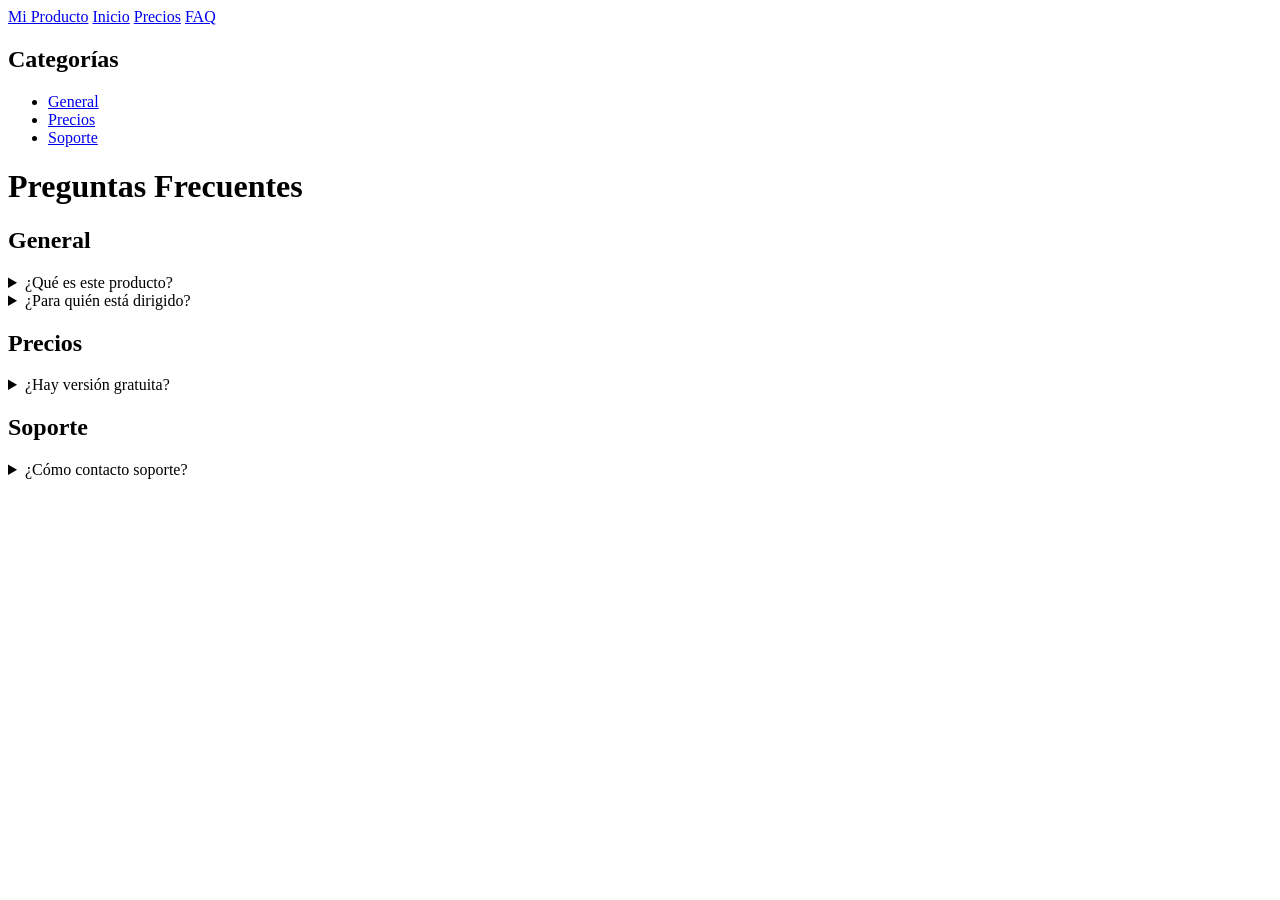
<file: faq.html>
<!doctype html>
<html lang="en">
  <head>
    <meta charset="UTF-8" />
    <meta name="viewport" content="width=device-width, initial-scale=1.0" />
    <title>FAQ</title>
  </head>
  <body class="faq-layout">
    <header>
      <nav>
        <a href="index.html" class="logo">Mi Producto</a>
        <a href="index.html">Inicio</a>
        <a href="precios.html">Precios</a>
        <a href="faq.html">FAQ</a>
      </nav>
    </header>

    <nav class="faq-nav">
      <h2>Categorías</h2>
      <ul>
        <li><a href="#general">General</a></li>
        <li><a href="#precios">Precios</a></li>
        <li><a href="#soporte">Soporte</a></li>
      </ul>
    </nav>

    <main class="faq-main">
      <h1>Preguntas Frecuentes</h1>

      <section id="general">
        <h2>General</h2>
        <details>
          <summary>¿Qué es este producto?</summary>
          <p>Una descripción adaptada a tu producto.</p>
        </details>
        <details>
          <summary>¿Para quién está dirigido?</summary>
          <p>Otra pregunta y respuesta.</p>
        </details>
      </section>

      <section id="precios">
        <h2>Precios</h2>
        <details>
          <summary>¿Hay versión gratuita?</summary>
          <p>Sí, el plan Free incluye...</p>
        </details>
      </section>

      <section id="soporte">
        <h2>Soporte</h2>
        <details>
          <summary>¿Cómo contacto soporte?</summary>
          <p>Vía email o chat...</p>
        </details>
      </section>
    </main>

    <footer>
      <!-- Reusa el footer del index -->
    </footer>
  </body>
</html>
</file>
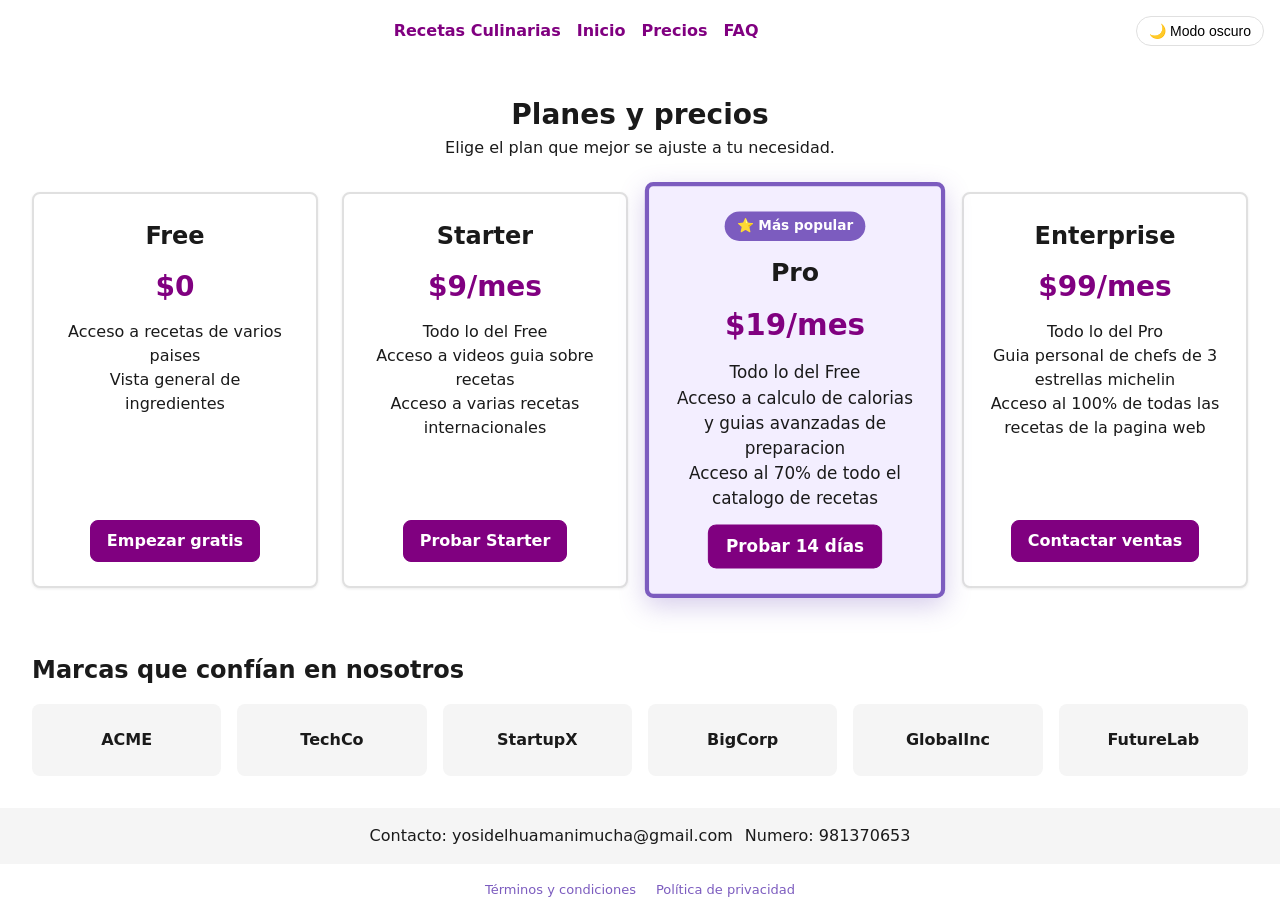
<file: precios.html>
<!doctype html>
<html lang="es">
  <head>
    <link rel="stylesheet" href="css/styles.css" />
    <meta charset="UTF-8" />
    <title>Precios - Recetas Culinarias</title>
  </head>
  <body>
    <header id="inicio">
      <nav>
        <a href="index.html" class="logo">Recetas Culinarias</a>
        <a href="index.html">Inicio</a>
        <a href="precios.html">Precios</a>
        <a href="faq.html">FAQ</a>
      </nav>
      <button id="toggle-tema" onclick="toggleTema()">🌙 Modo oscuro</button>
    </header>

    <main>
      <section id="precios">
        <div id="content-precios">
          <h1>Planes y precios</h1>
          <p>Elige el plan que mejor se ajuste a tu necesidad.</p>
        </div>
        <div class="planes">
          <article class="plan">
            <h2>Free</h2>
            <p class="precio">$0</p>
            <ul>
              <li>Acceso a recetas de varios paises</li>
              <li>Vista general de ingredientes</li>
            </ul>
            <a href="#" class="btn">Empezar gratis</a>
          </article>
          <article class="plan">
            <h2>Starter</h2>
            <p class="precio">$9/mes</p>
            <ul>
              <li>Todo lo del Free</li>
              <li>Acceso a videos guia sobre recetas</li>
              <li>Acceso a varias recetas internacionales</li>
            </ul>
            <a href="#" class="btn">Probar Starter</a>
          </article>
          <article class="plan plan-popular">
            <span class="badge">⭐ Más popular</span>
            <h2>Pro</h2>
            <p class="precio">$19/mes</p>
            <ul>
              <li>Todo lo del Free</li>
              <li>Acceso a calculo de calorias y guias avanzadas de preparacion</li>
              <li>Acceso al 70% de todo el catalogo de recetas</li>
            </ul>
            <a href="#" class="btn">Probar 14 días</a>
          </article>
          <article class="plan">
            <h2>Enterprise</h2>
            <p class="precio">$99/mes</p>
            <ul>
              <li>Todo lo del Pro</li>
              <li>Guia personal de chefs de 3 estrellas michelin</li>
              <li>Acceso al 100% de todas las recetas de la pagina web</li>
            </ul>
            <a href="#" class="btn">Contactar ventas</a>
          </article>
        </div>
      </section>
      <section class="clientes">
        <h2>Marcas que confían en nosotros</h2>
        <div class="logos">
          <div class="logo-cliente">ACME</div>
          <div class="logo-cliente">TechCo</div>
          <div class="logo-cliente">StartupX</div>
          <div class="logo-cliente">BigCorp</div>
          <div class="logo-cliente">GlobalInc</div>
          <div class="logo-cliente">FutureLab</div>
        </div>
      </section>
    </main>

    <footer>
      <p>Contacto: yosidelhuamanimucha@gmail.com</p>
      <p>Numero: 981370653</p>
    </footer>
    <div class="footer-legal">
      <a href="#">Términos y condiciones</a>
      <a href="#">Política de privacidad</a>
    </div>

    <script src="script.js"></script>
  </body>
</html>
</file>
<file: css/styles.css>
* {
  margin: 0;
  padding: 0;
  box-sizing: border-box;
}
 
/* ===== VARIABLES ===== */
:root {
  --color-primary: #1a1a1a;
  --color-accent: #0066cc;
  --color-text: #1a1a1a;
  --color-bg: #ffffff;
  --color-bg-soft: #f5f5f5;
  --color-border: #e0e0e0;
  --color-purple: purple;
  --color-purple-dark: #5a3d9a;
  --color-purple-mid: #7c5cbf;
  --font-text: system-ui, -apple-system, sans-serif;
  --font-size: 16px;
  --font-size-title: 28px;
  --space-sm: 8px;
  --space-md: 16px;
  --space-lg: 32px;
  --radius: 8px;
  --shadow-sm: 0 1px 3px rgba(0,0,0,0.08);
  --shadow-md: 0 4px 12px rgba(0,0,0,0.12);
}
 
/* ===== BODY ===== */
body {
  font-family: var(--font-text);
  font-size: var(--font-size);
  line-height: 1.5;
  background-color: var(--color-bg);
  color: var(--color-text);
  transition: background-color 0.3s, color 0.3s;
}
 
h1 {
  font-size: var(--font-size-title);
}
 
/* ===== HEADER ===== */
header {
  display: grid;
  grid-template-areas: "logo nav boton";
  grid-template-columns: auto 1fr auto;
  align-items: center;
  padding: var(--space-md);
  gap: var(--space-md);
}
 
header .logo {
  grid-area: logo;
}
 
header nav {
  grid-area: nav;
  display: flex;
  gap: var(--space-md);
  justify-content: center;
}
 
#toggle-tema {
  grid-area: boton;
  cursor: pointer;
  padding: 6px 12px;
  border-radius: 20px;
  border: 1px solid var(--color-border);
  background: transparent;
  font-size: 14px;
}
 
nav a {
  text-decoration: none;
  color: var(--color-purple);
  font-weight: 700;
}
 
nav a:hover {
  color: var(--color-accent);
}
 
/* ===== HERO ===== */
#hero {
  display: flex;
  flex-direction: column;
  align-items: center;
  gap: var(--space-lg);
  padding: var(--space-lg);
  text-align: center;
}
 
#hero img {
  max-width: 100%;
  height: auto;
}
 
/* ===== TARJETAS ===== */
#caracteristicas {
  padding: var(--space-lg);
}
 
.cards {
  display: flex;
  flex-wrap: wrap;
  flex-direction: column;
  gap: var(--space-md);
  margin-top: var(--space-md);
}
 
.card {
  flex-basis: auto;
  flex-grow: 1;
  padding: var(--space-md);
  border: 3px solid var(--color-purple);
  border-radius: var(--radius);
  background: #2d2d2d;
  box-shadow: var(--shadow-sm);
  transition: box-shadow 0.2s, transform 0.2s;
  cursor: pointer;
}
 
.card:hover {
  transform: translateY(-6px);
  box-shadow: var(--shadow-md);
}
 
/* ===== GALERIA ===== */
#galeria {
  padding: var(--space-lg);
}
 
.galeria {
  display: flex;
  flex-wrap: wrap;
  gap: var(--space-sm);
  margin-top: var(--space-md);
}
 
.galeria img {
  max-width: 100%;
  flex-grow: 1;
  height: auto;
  border-radius: var(--radius);
}
 
/* ===== PRECIOS ===== */
#content-precios {
  text-align: center;
  padding: var(--space-lg) var(--space-lg) 0;
}
 
.planes {
  display: grid;
  grid-template-columns: 1fr;
  gap: 24px;
  padding: var(--space-lg);
  margin: 0 auto;
}
 
.plan {
  padding: 24px;
  border: 2px solid var(--color-border);
  border-radius: var(--radius);
  background: var(--color-bg);
  display: flex;
  flex-direction: column;
  align-items: center;
  gap: 12px;
  box-shadow: var(--shadow-sm);
  transition: box-shadow 0.2s, transform 0.2s;
}
 
.plan:hover {
  box-shadow: var(--shadow-md);
  transform: translateY(-4px);
}
 
.plan ul {
  list-style: none;
  text-align: center;
}
 
.precio {
  font-size: var(--font-size-title);
  font-weight: 700;
  color: var(--color-purple);
}
 
.btn {
  margin-top: auto;
  padding: 8px 16px;
  background: var(--color-purple);
  color: white;
  text-align: center;
  border-radius: var(--radius);
  text-decoration: none;
  font-weight: 600;
  border: 1px solid var(--color-purple);
}
 
.btn:hover {
  background: var(--color-purple-dark);
}
 
/* ===== PLAN POPULAR ===== */
.plan-popular {
  border: 4px solid var(--color-purple-mid);
  background: #f3eeff;
  transform: scale(1.05);
  box-shadow: 0 8px 24px rgba(124, 92, 191, 0.3);
}
 
.badge {
  background: var(--color-purple-mid);
  color: white;
  padding: 4px 12px;
  border-radius: 20px;
  font-size: 13px;
  font-weight: 700;
}
 
/* ===== CLIENTES ===== */
.clientes {
  padding: var(--space-lg);
  margin: 0 auto;
}
 
.logos {
  display: grid;
  grid-template-columns: repeat(auto-fit, minmax(150px, 1fr));
  gap: var(--space-md);
  margin-top: var(--space-md);
}
 
.logo-cliente {
  background: var(--color-bg-soft);
  padding: 24px;
  text-align: center;
  font-weight: 700;
  border-radius: var(--radius);
}
 
/* ===== FAQ LAYOUT ===== */
.faq-layout {
  display: grid;
  grid-template-areas:
    "header"
    "nav"
    "main"
    "footer";
  grid-template-columns: 1fr;
  gap: var(--space-md);
  min-height: 100vh;
}
 
.faq-layout header {
  grid-area: header;
}
 
.faq-nav {
  grid-area: nav;
}
 
/* ===== CONTACTO ===== */
#contacto {
  display: flex;
  flex-direction: column;
  align-items: center;
  padding: var(--space-lg);
}
 
#contacto form {
  display: flex;
  flex-direction: column;
  gap: var(--space-sm);
  width: 100%;
}
 
#contacto label {
  font-weight: 600;
}
 
#contacto input,
#contacto select,
#contacto textarea {
  padding: var(--space-sm);
  border: 1px solid var(--color-border);
  border-radius: var(--radius);
  font: inherit;
}
 
#contacto button {
  margin-top: var(--space-md);
  padding: 12px;
  background: var(--color-primary);
  color: var(--color-bg);
  border: none;
  border-radius: var(--radius);
  font-weight: 600;
  cursor: pointer;
}
 
#contacto-form {
  max-height: 0;
  overflow: hidden;
  transition: max-height 0.4s ease;
}
 
#contacto-form.abierto {
  max-height: 600px;
}
 
/* ===== FOOTER ===== */
footer {
  display: flex;
  justify-content: space-between;
  align-items: center;
  padding: var(--space-md) var(--space-lg);
  gap: var(--space-md);
  background: var(--color-bg-soft);
}
 
footer a {
  display: inline-flex;
  align-items: center;
}
 
.footer-legal {
  margin-top: var(--space-md);
  display: flex;
  gap: 20px;
  justify-content: center;
  font-size: 13px;
}
 
.footer-legal a {
  color: var(--color-purple-mid);
  text-decoration: none;
}
 
.footer-legal a:hover {
  color: var(--color-purple-dark);
  text-decoration: underline;
}
 
/* ===== MODO OSCURO ===== */
body.oscuro {
  --color-bg: #1a1a1a;
  --color-bg-soft: #2a2a2a;
  --color-text: #f0f0f0;
  --color-border: #555;
  background-color: var(--color-bg);
  color: var(--color-text);
}
 
body.oscuro footer {
  background: var(--color-bg-soft);
  color: var(--color-text);
}
 
body.oscuro .footer-legal a {
  color: #aaaaaa;
}
 
body.oscuro .plan {
  background: #2d2d2d;
  border-color: var(--color-purple-mid);
  color: var(--color-text);
}
 
body.oscuro .plan-popular {
  background: #2a1f3d;
  border-color: #9b7fd4;
}
 
/* ===== MÓVIL (menos de 640px) ===== */
@media (max-width: 639px) {
  header {
    grid-template-areas:
      "logo boton"
      "nav nav";
    grid-template-columns: 1fr auto;
  }
}
 
/* ===== TABLET (640px en adelante) ===== */
@media (min-width: 640px) {
  .cards {
    flex-direction: row;
  }
 
  .card {
    flex-basis: calc(50% - 8px);
    flex-grow: 0;
  }
 
  .galeria img {
    width: 48%;
  }
 
  footer {
    flex-wrap: wrap;
    justify-content: center;
    gap: 12px;
  }
 
  .planes {
    grid-template-columns: 1fr 1fr;
  }
 
  .faq-layout {
    grid-template-areas:
      "header header"
      "nav    main"
      "footer footer";
    grid-template-columns: 200px 1fr;
    grid-template-rows: auto 1fr auto;
  }
}
 
/* ===== ESCRITORIO (1024px en adelante) ===== */
@media (min-width: 1024px) {
  #hero {
    flex-direction: row;
    text-align: left;
  }
 
  #hero img {
    max-width: 50%;
  }
 
  .card {
    flex-basis: 280px;
    flex-grow: 1;
  }
 
  .galeria img {
    width: 23%;
  }
 
  .planes {
    grid-template-columns: repeat(4, 1fr);
  }
}
</file>
